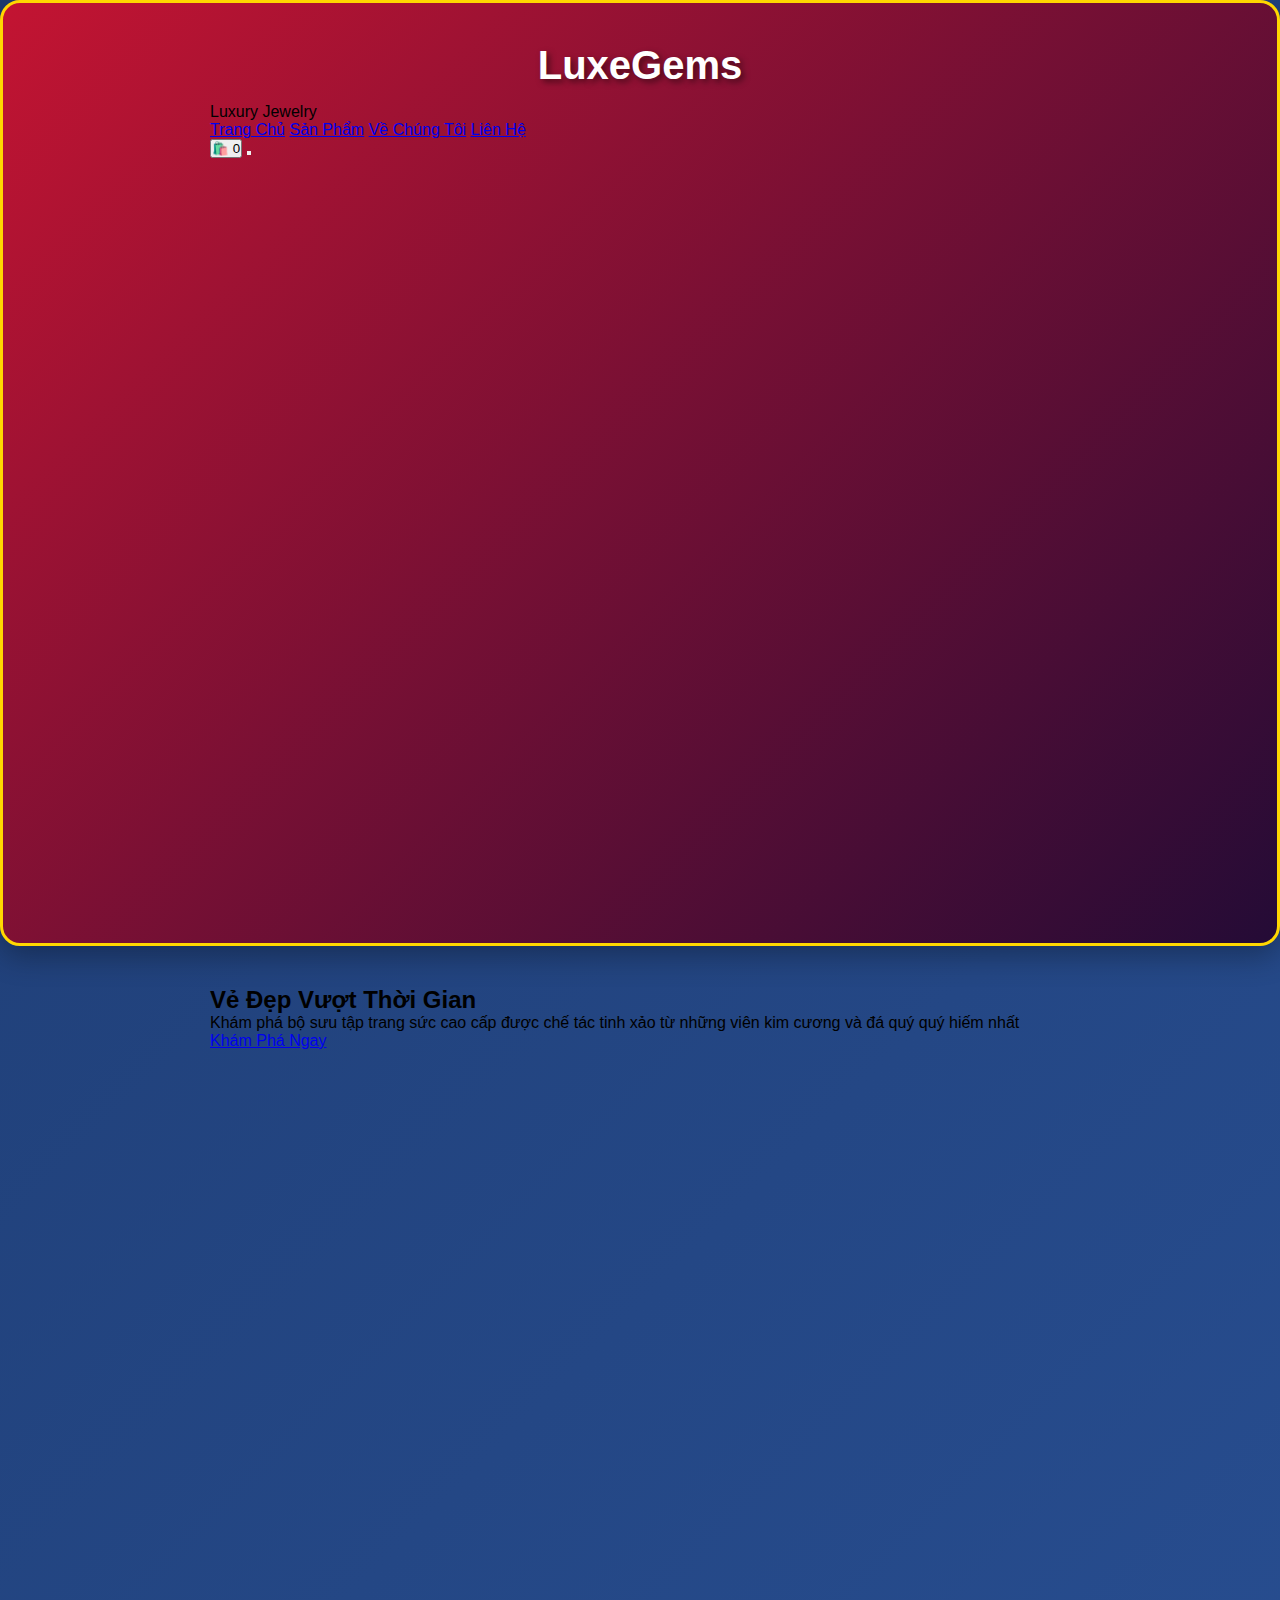
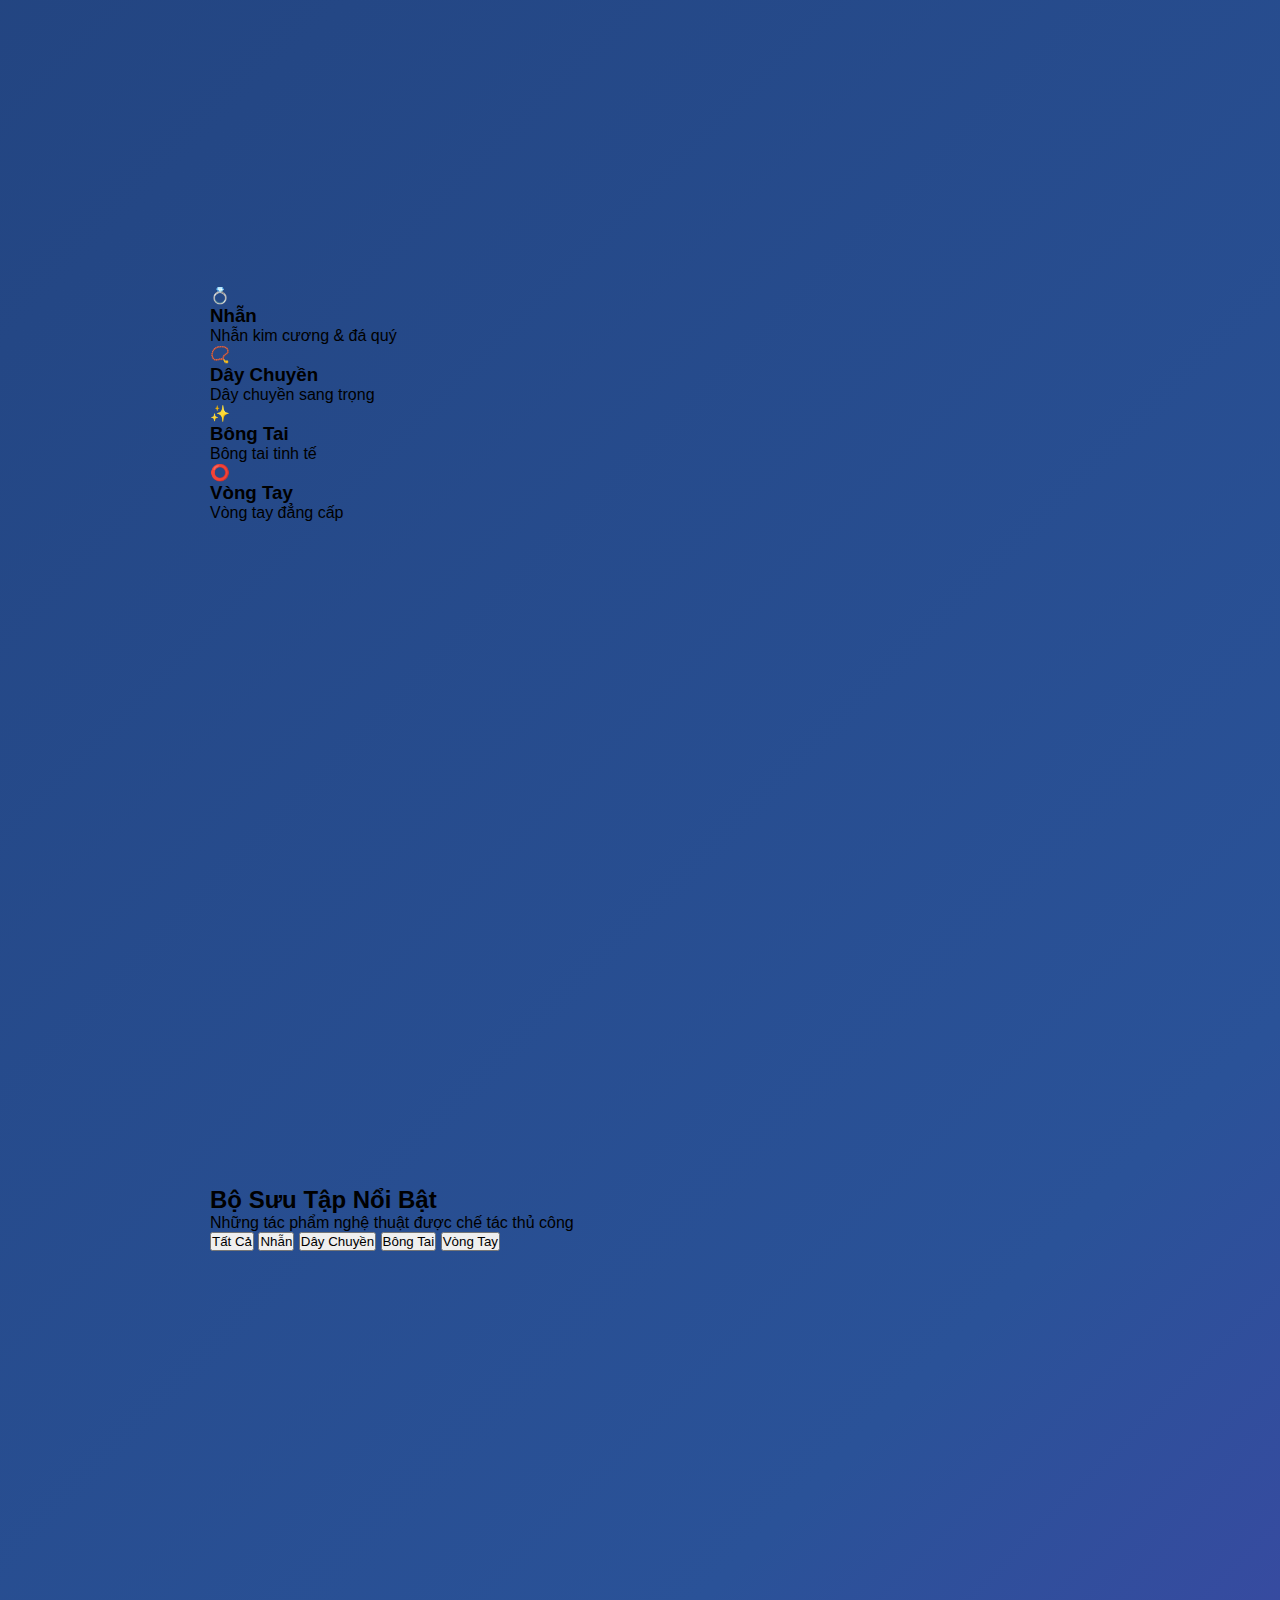
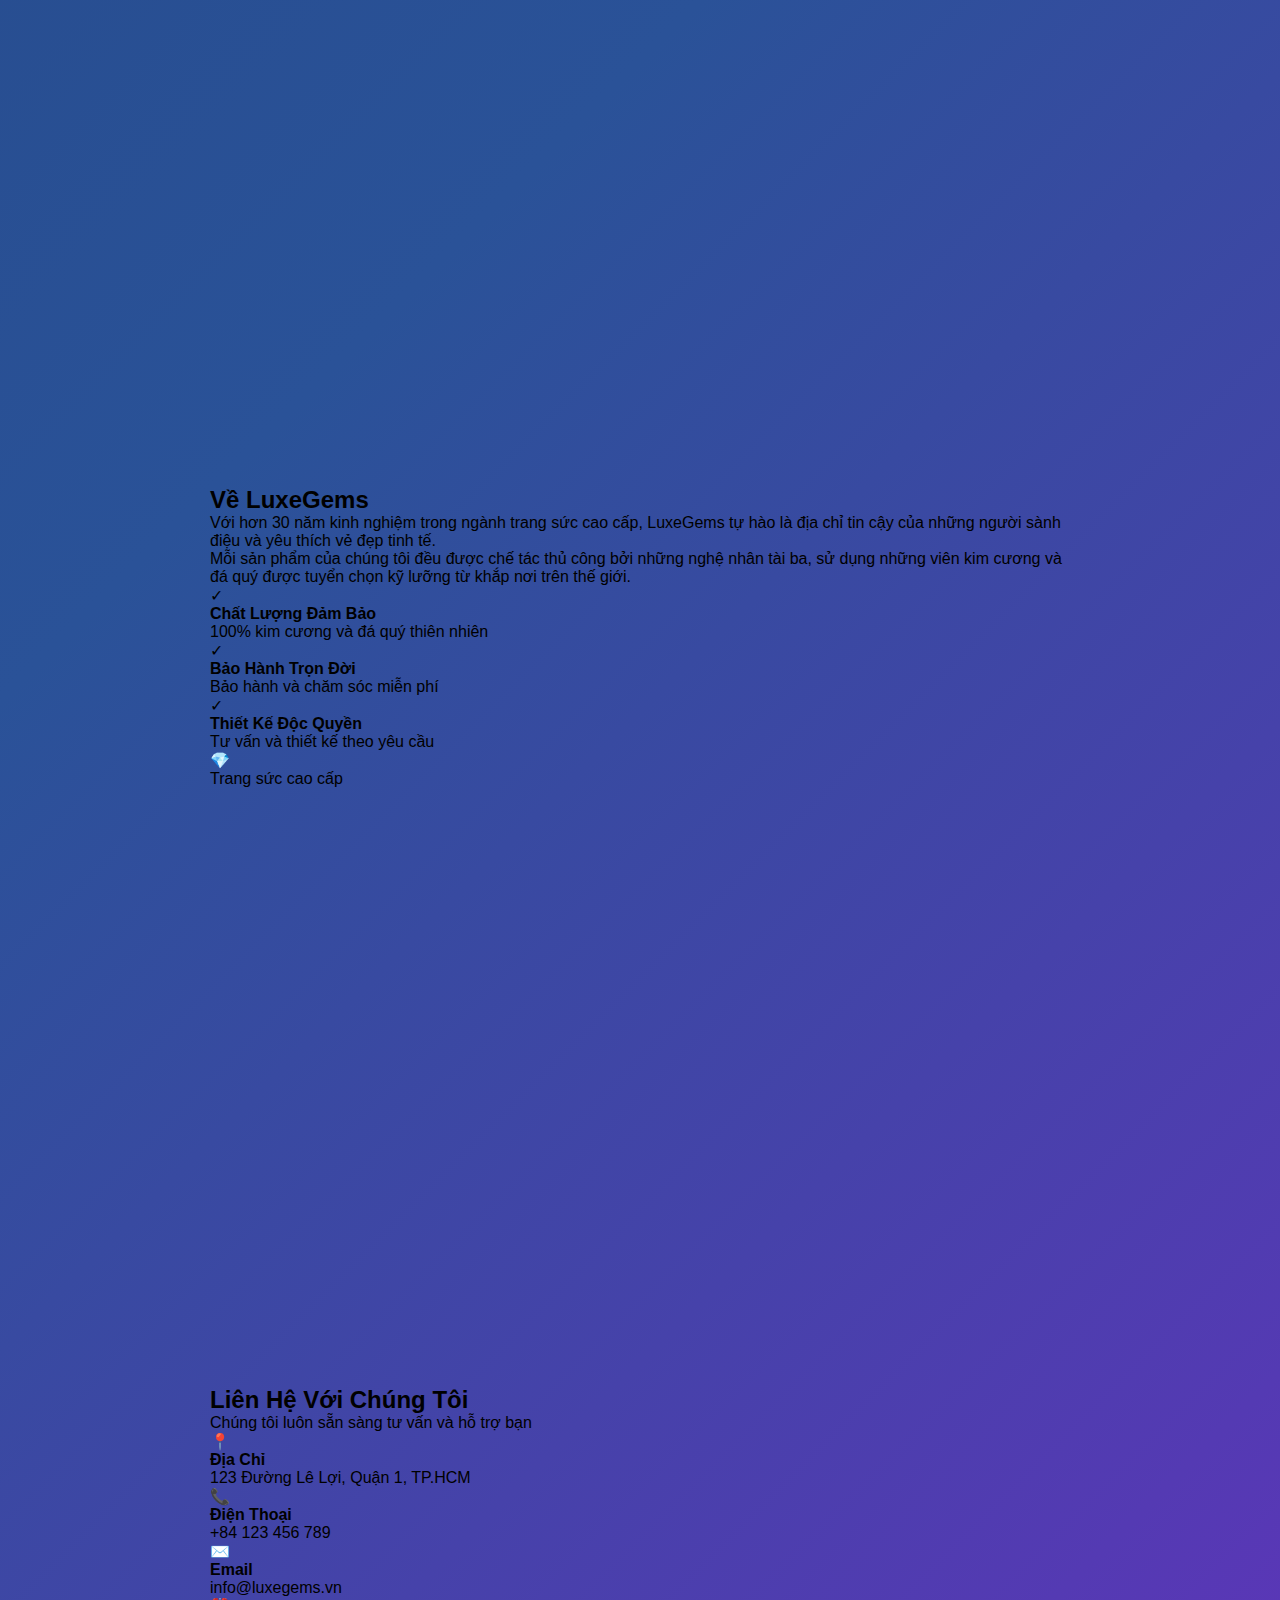
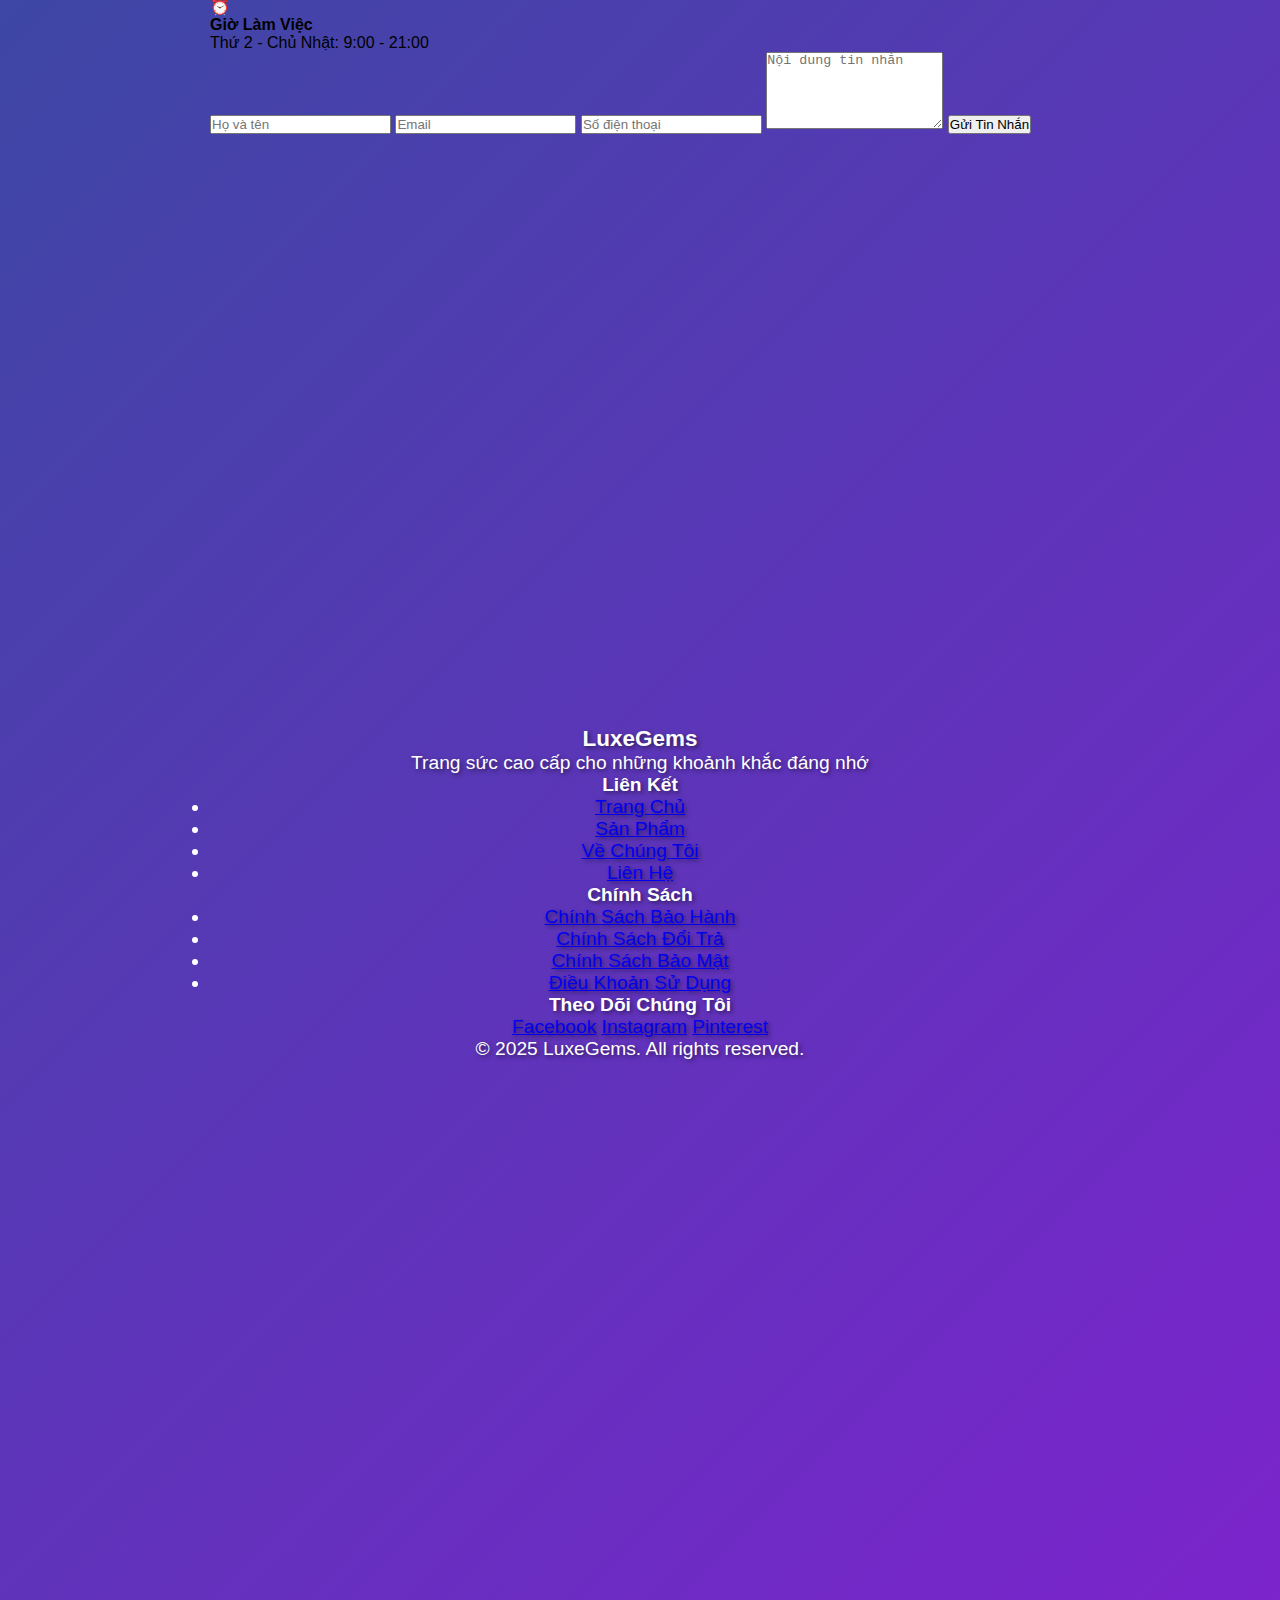
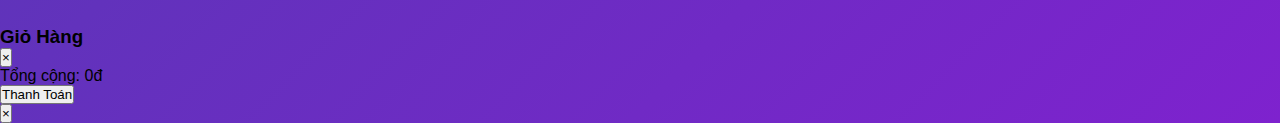
<file: index.html>
<!DOCTYPE html>
<html lang="vi">
<head>
    <meta charset="UTF-8">
    <meta name="viewport" content="width=device-width, initial-scale=1.0">
    <title>LuxeGems - Trang Sức Cao Cấp</title>
    <link rel="preconnect" href="https://fonts.googleapis.com">
    <link rel="preconnect" href="https://fonts.gstatic.com" crossorigin>
    <link href="https://fonts.googleapis.com/css2?family=Playfair+Display:wght@400;500;600;700&family=Montserrat:wght@300;400;500;600;700&display=swap" rel="stylesheet">
    <link rel="stylesheet" href="style.css">
</head>
<body>
    <!-- Header -->
    <header class="header">
        <div class="container">
            <div class="header-content">
                <div class="logo">
                    <h1>LuxeGems</h1>
                    <p class="tagline">Luxury Jewelry</p>
                </div>
                
                <nav class="nav" id="nav">
                    <a href="#home" class="nav-link active">Trang Chủ</a>
                    <a href="#products" class="nav-link">Sản Phẩm</a>
                    <a href="#about" class="nav-link">Về Chúng Tôi</a>
                    <a href="#contact" class="nav-link">Liên Hệ</a>
                </nav>
                
                <div class="header-actions">
                    <button class="cart-btn" id="cartBtn">
                        <span class="cart-icon">🛍️</span>
                        <span class="cart-count" id="cartCount">0</span>
                    </button>
                    <button class="menu-toggle" id="menuToggle">
                        <span></span>
                        <span></span>
                        <span></span>
                    </button>
                </div>
            </div>
        </div>
    </header>

    <!-- Hero Section -->
    <section class="hero" id="home">
        <div class="hero-overlay"></div>
        <div class="container">
            <div class="hero-content">
                <h2 class="hero-title">Vẻ Đẹp Vượt Thời Gian</h2>
                <p class="hero-subtitle">Khám phá bộ sưu tập trang sức cao cấp được chế tác tinh xảo từ những viên kim cương và đá quý quý hiếm nhất</p>
                <a href="#products" class="btn btn-primary">Khám Phá Ngay</a>
            </div>
        </div>
    </section>

    <!-- Categories -->
    <section class="categories">
        <div class="container">
            <div class="category-grid">
                <div class="category-card" data-category="nhan">
                    <div class="category-icon">💍</div>
                    <h3>Nhẫn</h3>
                    <p>Nhẫn kim cương & đá quý</p>
                </div>
                <div class="category-card" data-category="day-chuyen">
                    <div class="category-icon">📿</div>
                    <h3>Dây Chuyền</h3>
                    <p>Dây chuyền sang trọng</p>
                </div>
                <div class="category-card" data-category="bong-tai">
                    <div class="category-icon">✨</div>
                    <h3>Bông Tai</h3>
                    <p>Bông tai tinh tế</p>
                </div>
                <div class="category-card" data-category="vong-tay">
                    <div class="category-icon">⭕</div>
                    <h3>Vòng Tay</h3>
                    <p>Vòng tay đẳng cấp</p>
                </div>
            </div>
        </div>
    </section>

    <!-- Products Section -->
    <section class="products" id="products">
        <div class="container">
            <div class="section-header">
                <h2 class="section-title">Bộ Sưu Tập Nổi Bật</h2>
                <p class="section-subtitle">Những tác phẩm nghệ thuật được chế tác thủ công</p>
            </div>

            <div class="filter-buttons">
                <button class="filter-btn active" data-filter="all">Tất Cả</button>
                <button class="filter-btn" data-filter="nhan">Nhẫn</button>
                <button class="filter-btn" data-filter="day-chuyen">Dây Chuyền</button>
                <button class="filter-btn" data-filter="bong-tai">Bông Tai</button>
                <button class="filter-btn" data-filter="vong-tay">Vòng Tay</button>
            </div>

            <div class="products-grid" id="productsGrid">
                <!-- Products will be dynamically inserted here -->
            </div>
        </div>
    </section>

    <!-- About Section -->
    <section class="about" id="about">
        <div class="container">
            <div class="about-content">
                <div class="about-text">
                    <h2 class="section-title">Về LuxeGems</h2>
                    <p>Với hơn 30 năm kinh nghiệm trong ngành trang sức cao cấp, LuxeGems tự hào là địa chỉ tin cậy của những người sành điệu và yêu thích vẻ đẹp tinh tế.</p>
                    <p>Mỗi sản phẩm của chúng tôi đều được chế tác thủ công bởi những nghệ nhân tài ba, sử dụng những viên kim cương và đá quý được tuyển chọn kỹ lưỡng từ khắp nơi trên thế giới.</p>
                    <div class="about-features">
                        <div class="feature">
                            <div class="feature-icon">✓</div>
                            <div class="feature-text">
                                <h4>Chất Lượng Đảm Bảo</h4>
                                <p>100% kim cương và đá quý thiên nhiên</p>
                            </div>
                        </div>
                        <div class="feature">
                            <div class="feature-icon">✓</div>
                            <div class="feature-text">
                                <h4>Bảo Hành Trọn Đời</h4>
                                <p>Bảo hành và chăm sóc miễn phí</p>
                            </div>
                        </div>
                        <div class="feature">
                            <div class="feature-icon">✓</div>
                            <div class="feature-text">
                                <h4>Thiết Kế Độc Quyền</h4>
                                <p>Tư vấn và thiết kế theo yêu cầu</p>
                            </div>
                        </div>
                    </div>
                </div>
                <div class="about-image">
                    <div class="image-placeholder">
                        <div class="placeholder-icon">💎</div>
                        <p>Trang sức cao cấp</p>
                    </div>
                </div>
            </div>
        </div>
    </section>

    <!-- Contact Section -->
    <section class="contact" id="contact">
        <div class="container">
            <div class="section-header">
                <h2 class="section-title">Liên Hệ Với Chúng Tôi</h2>
                <p class="section-subtitle">Chúng tôi luôn sẵn sàng tư vấn và hỗ trợ bạn</p>
            </div>
            <div class="contact-grid">
                <div class="contact-info">
                    <div class="contact-item">
                        <div class="contact-icon">📍</div>
                        <div>
                            <h4>Địa Chỉ</h4>
                            <p>123 Đường Lê Lợi, Quận 1, TP.HCM</p>
                        </div>
                    </div>
                    <div class="contact-item">
                        <div class="contact-icon">📞</div>
                        <div>
                            <h4>Điện Thoại</h4>
                            <p>+84 123 456 789</p>
                        </div>
                    </div>
                    <div class="contact-item">
                        <div class="contact-icon">✉️</div>
                        <div>
                            <h4>Email</h4>
                            <p>info@luxegems.vn</p>
                        </div>
                    </div>
                    <div class="contact-item">
                        <div class="contact-icon">⏰</div>
                        <div>
                            <h4>Giờ Làm Việc</h4>
                            <p>Thứ 2 - Chủ Nhật: 9:00 - 21:00</p>
                        </div>
                    </div>
                </div>
                <div class="contact-form">
                    <form id="contactForm">
                        <input type="text" placeholder="Họ và tên" required>
                        <input type="email" placeholder="Email" required>
                        <input type="tel" placeholder="Số điện thoại" required>
                        <textarea placeholder="Nội dung tin nhắn" rows="5" required></textarea>
                        <button type="submit" class="btn btn-primary">Gửi Tin Nhắn</button>
                    </form>
                </div>
            </div>
        </div>
    </section>

    <!-- Footer -->
    <footer class="footer">
        <div class="container">
            <div class="footer-content">
                <div class="footer-section">
                    <h3>LuxeGems</h3>
                    <p>Trang sức cao cấp cho những khoảnh khắc đáng nhớ</p>
                </div>
                <div class="footer-section">
                    <h4>Liên Kết</h4>
                    <ul>
                        <li><a href="#home">Trang Chủ</a></li>
                        <li><a href="#products">Sản Phẩm</a></li>
                        <li><a href="#about">Về Chúng Tôi</a></li>
                        <li><a href="#contact">Liên Hệ</a></li>
                    </ul>
                </div>
                <div class="footer-section">
                    <h4>Chính Sách</h4>
                    <ul>
                        <li><a href="#">Chính Sách Bảo Hành</a></li>
                        <li><a href="#">Chính Sách Đổi Trả</a></li>
                        <li><a href="#">Chính Sách Bảo Mật</a></li>
                        <li><a href="#">Điều Khoản Sử Dụng</a></li>
                    </ul>
                </div>
                <div class="footer-section">
                    <h4>Theo Dõi Chúng Tôi</h4>
                    <div class="social-links">
                        <a href="#" class="social-link">Facebook</a>
                        <a href="#" class="social-link">Instagram</a>
                        <a href="#" class="social-link">Pinterest</a>
                    </div>
                </div>
            </div>
            <div class="footer-bottom">
                <p>&copy; 2025 LuxeGems. All rights reserved.</p>
            </div>
        </div>
    </footer>

    <!-- Cart Modal -->
    <div class="modal" id="cartModal">
        <div class="modal-content">
            <div class="modal-header">
                <h3>Giỏ Hàng</h3>
                <button class="close-btn" id="closeCart">&times;</button>
            </div>
            <div class="modal-body" id="cartItems">
                <!-- Cart items will be inserted here -->
            </div>
            <div class="modal-footer">
                <div class="cart-total">
                    <span>Tổng cộng:</span>
                    <span class="total-price" id="totalPrice">0đ</span>
                </div>
                <button class="btn btn-primary btn-block">Thanh Toán</button>
            </div>
        </div>
    </div>

    <!-- Product Detail Modal -->
    <div class="modal" id="productModal">
        <div class="modal-content modal-large">
            <button class="close-btn" id="closeProduct">&times;</button>
            <div class="product-detail" id="productDetail">
                <!-- Product details will be inserted here -->
            </div>
        </div>
    </div>

    <script src="script.js"></script>
</body>
</html>
</file>
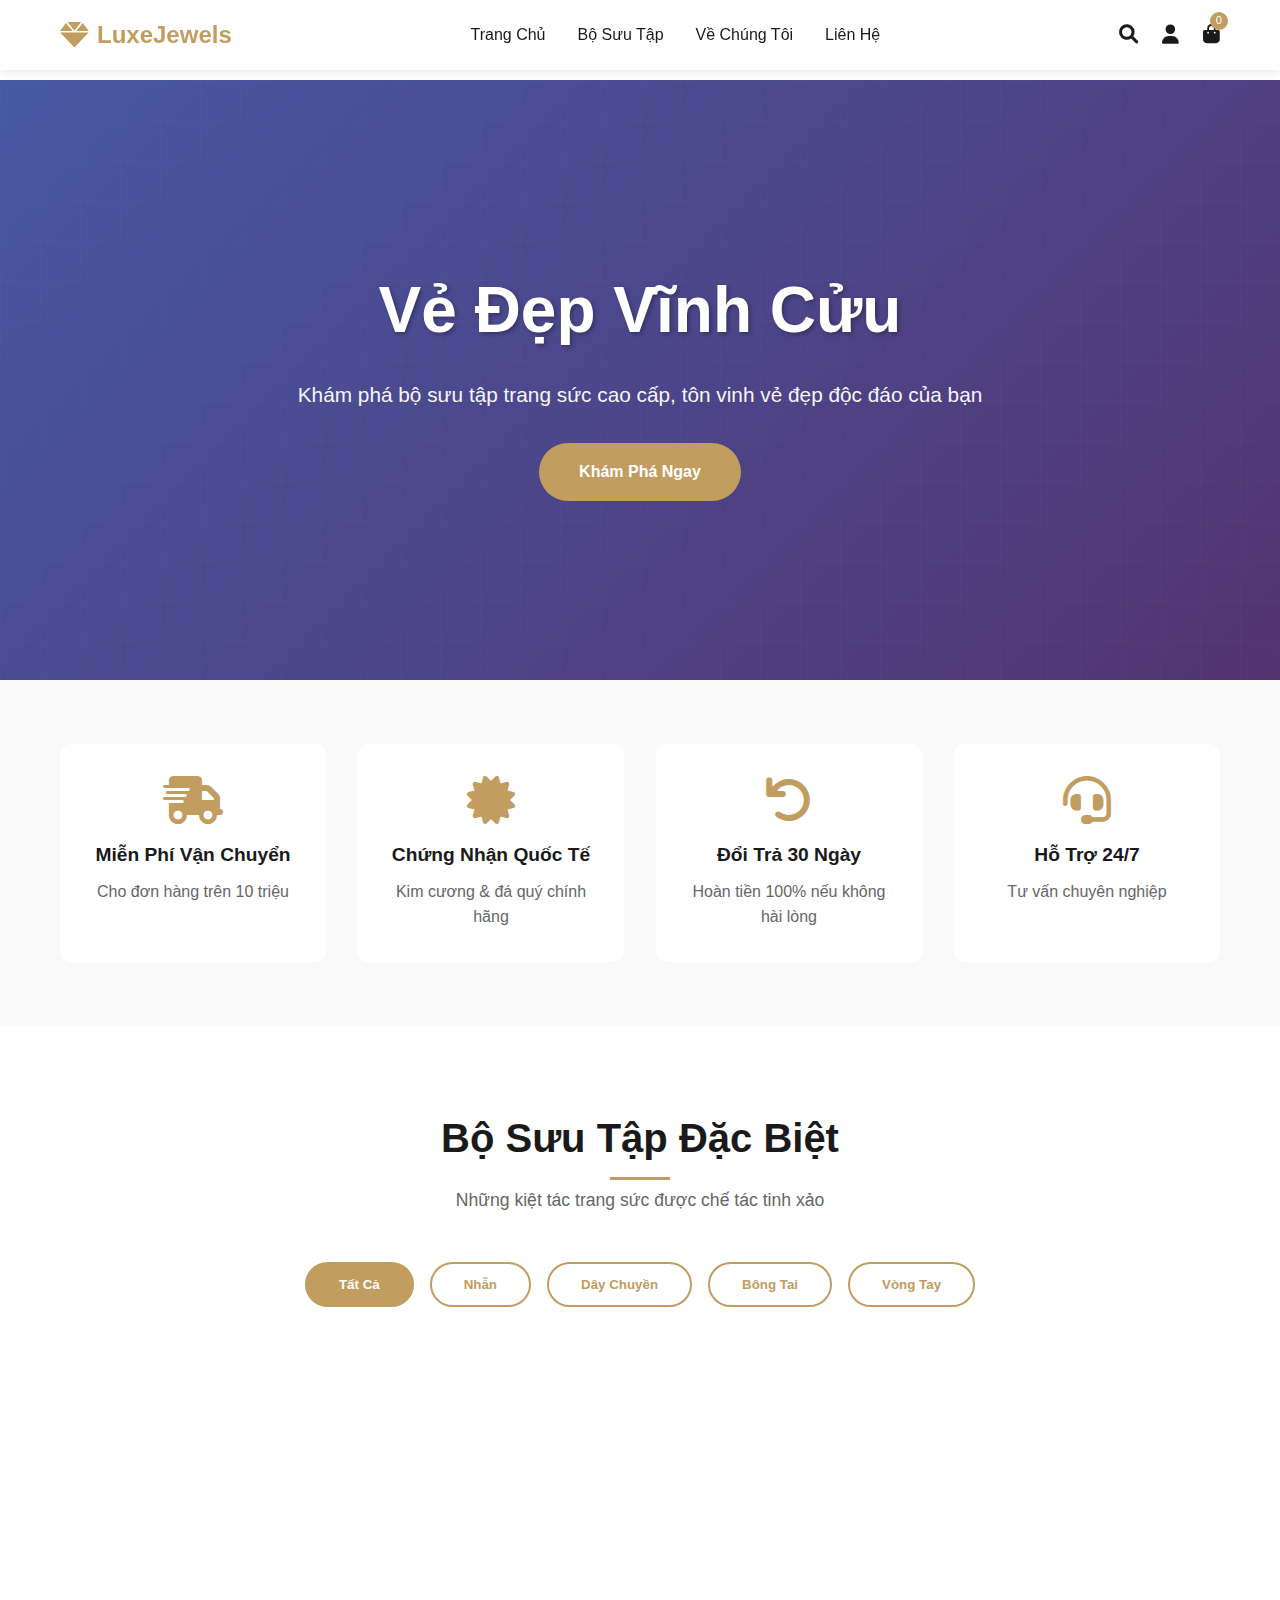
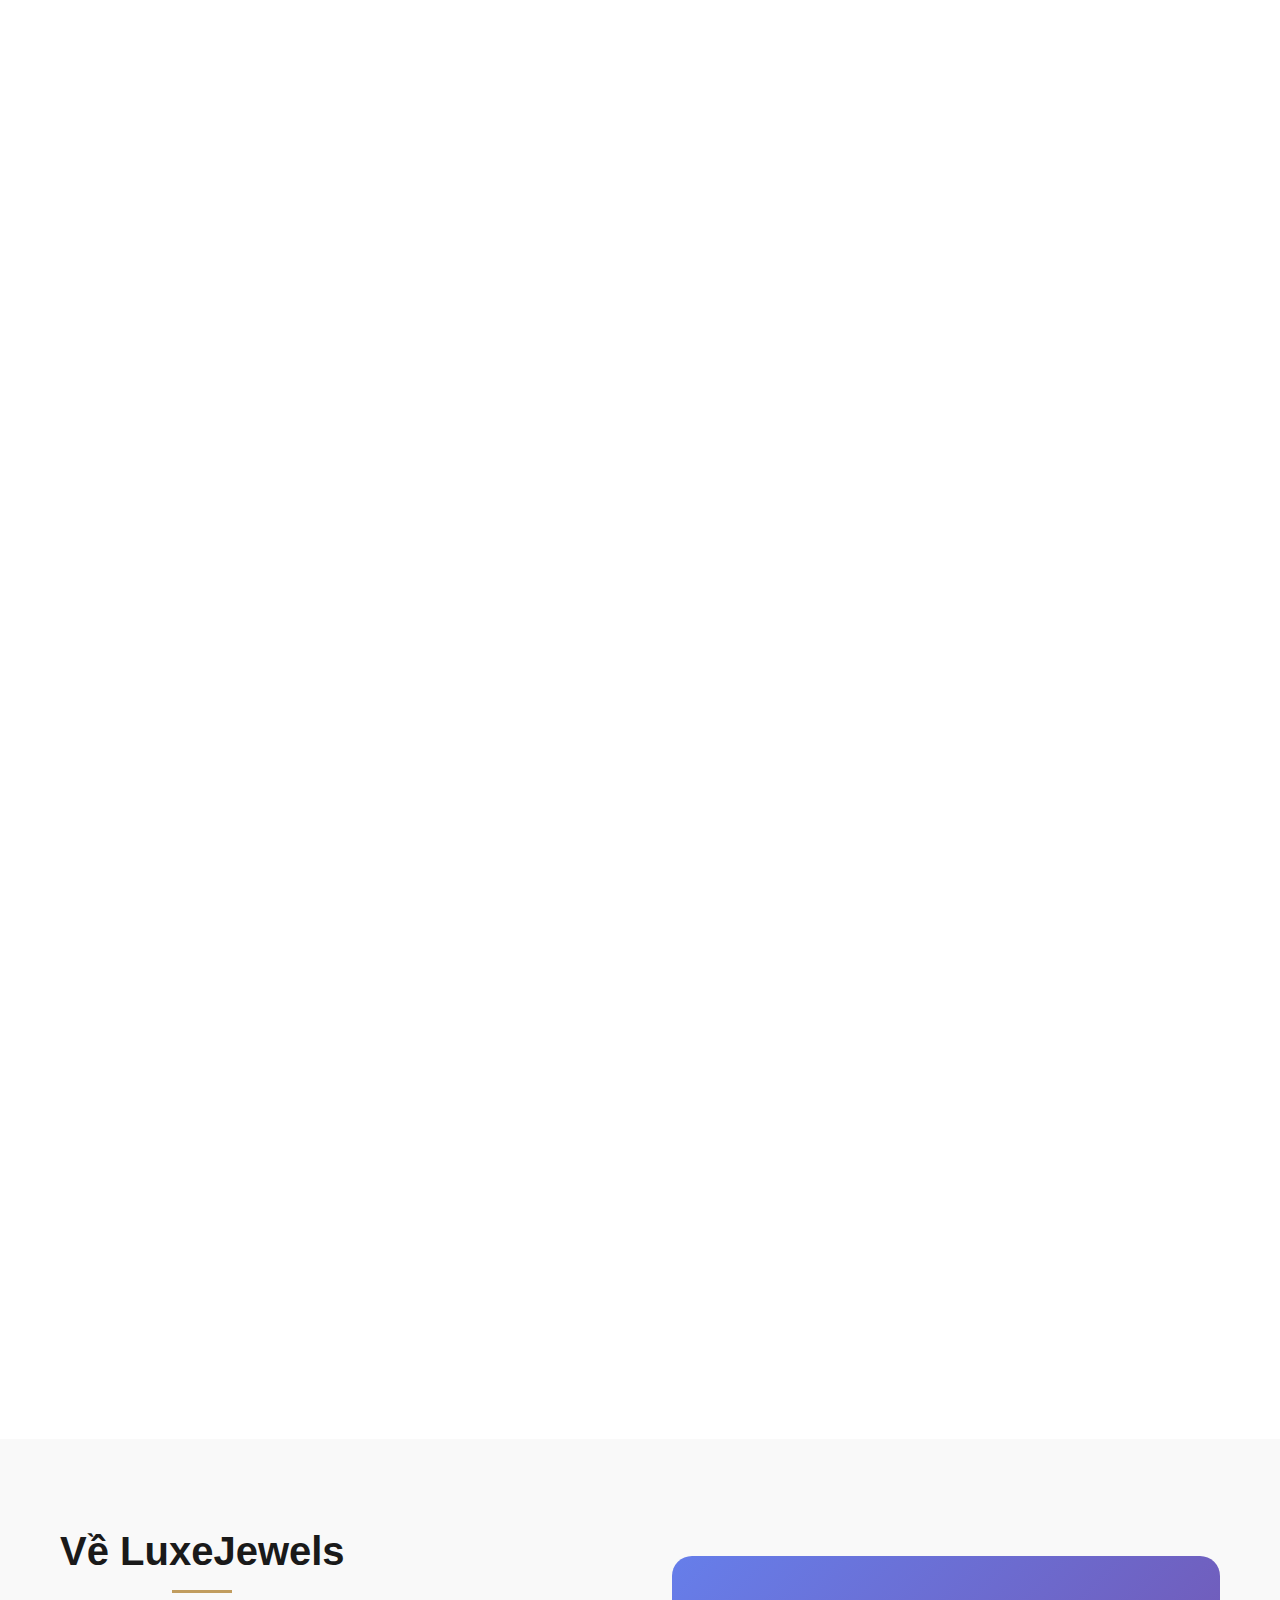
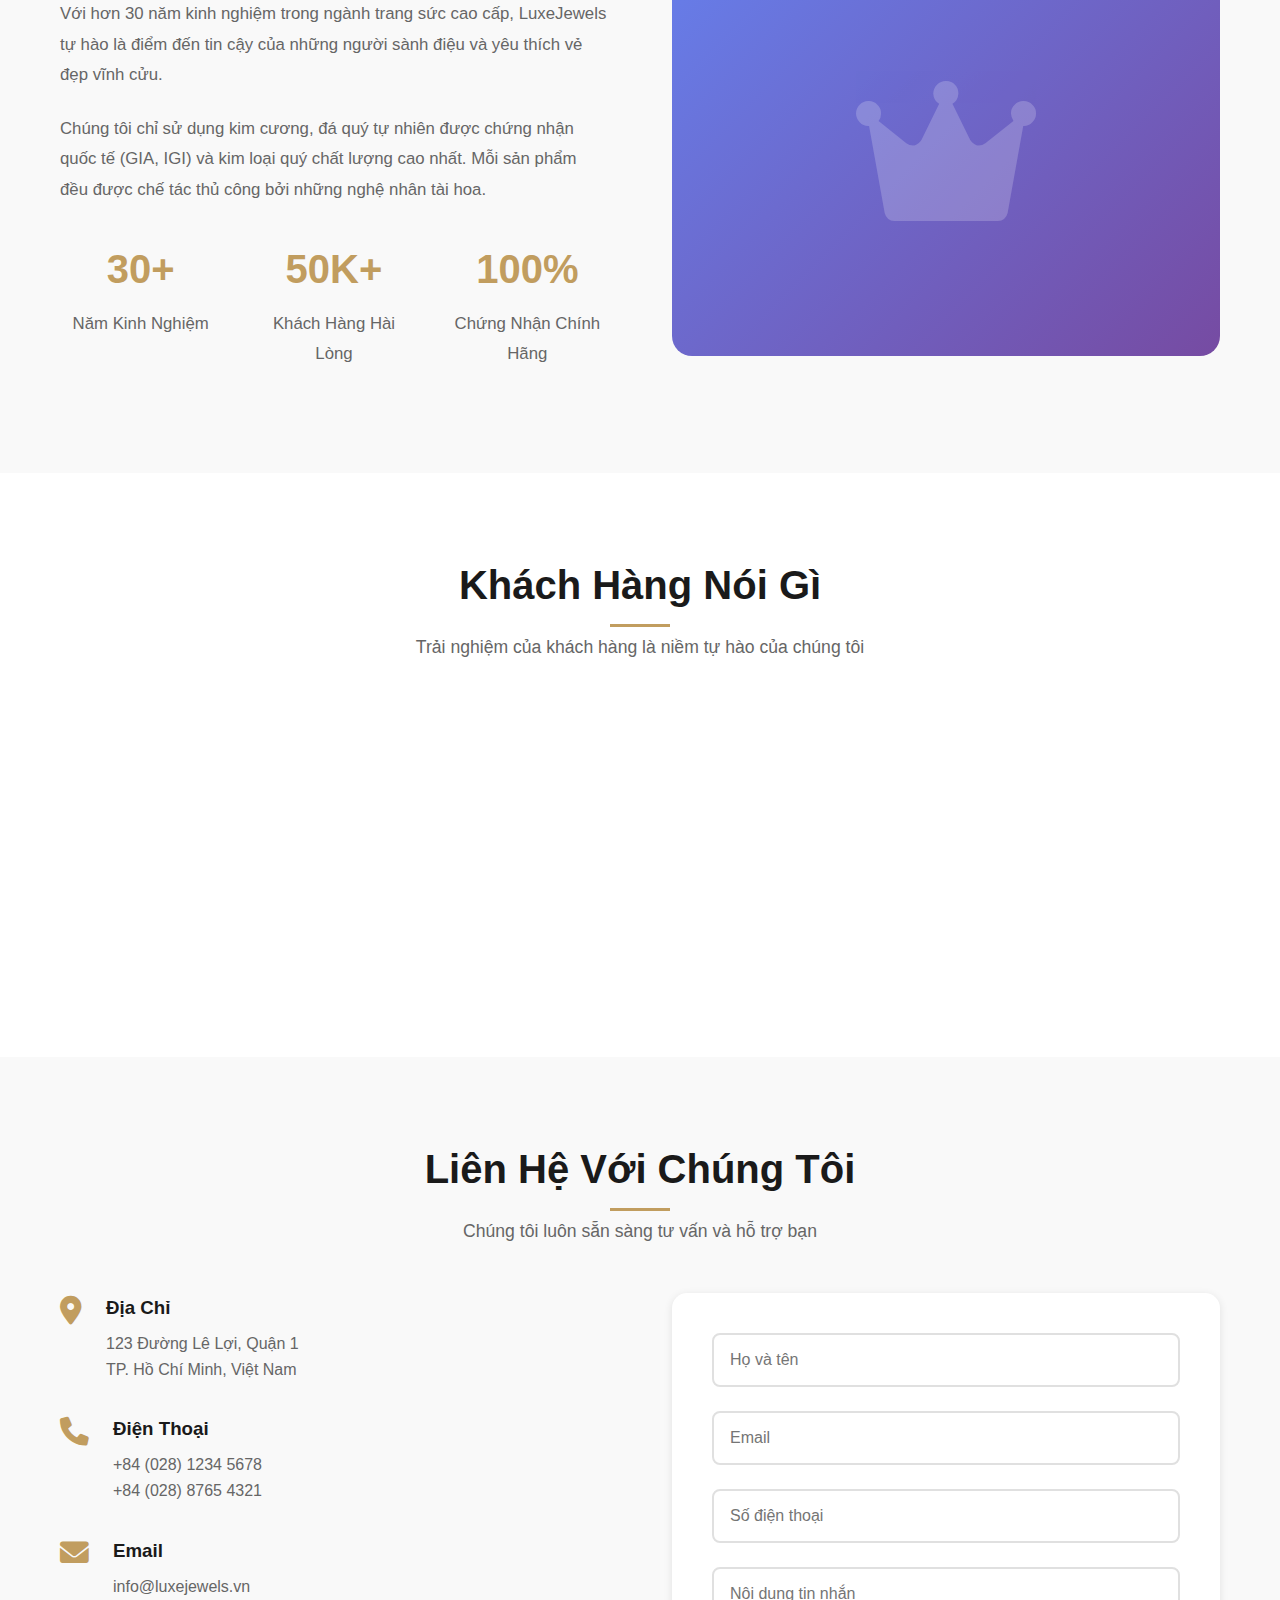
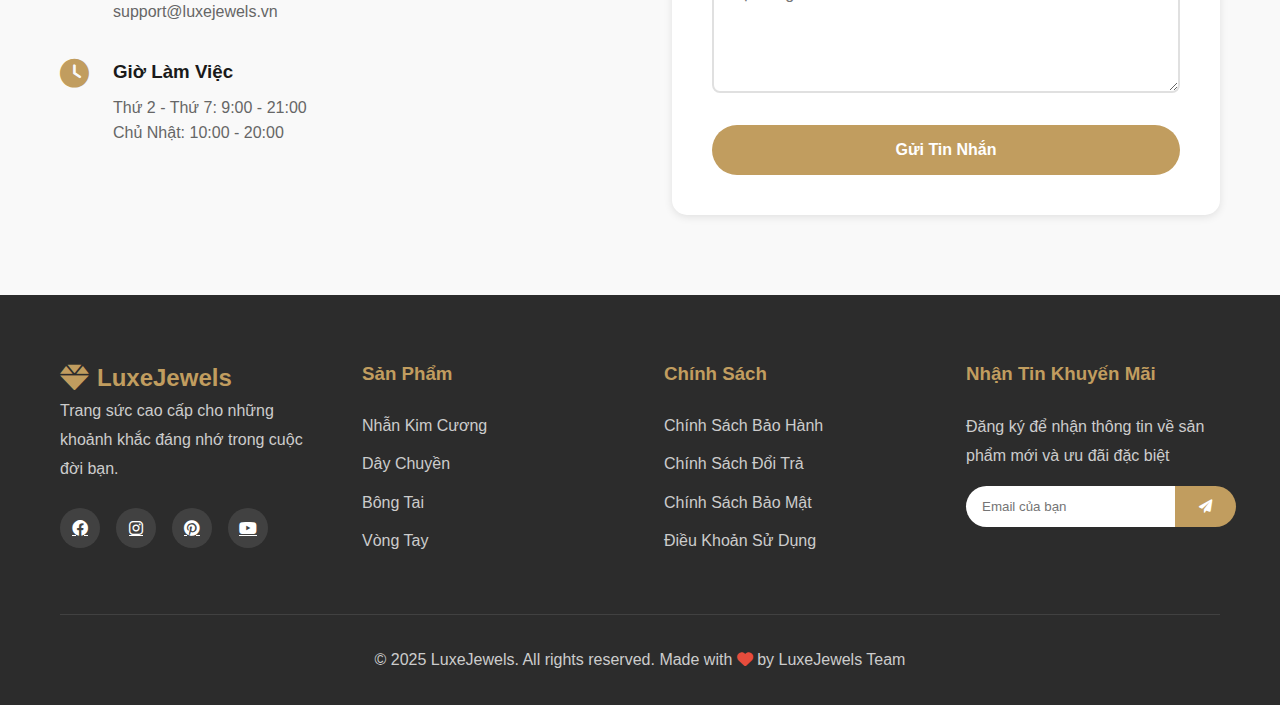
<file: luxury-jewelry/index.html>
<!DOCTYPE html>
<html lang="vi">
<head>
    <meta charset="UTF-8">
    <meta name="viewport" content="width=device-width, initial-scale=1.0">
    <title>LuxeJewels - Trang Sức Cao Cấp</title>
    <link rel="stylesheet" href="styles.css">
    <link rel="stylesheet" href="https://cdnjs.cloudflare.com/ajax/libs/font-awesome/6.0.0/css/all.min.css">
</head>
<body>
    <!-- Header & Navigation -->
    <header class="header">
        <nav class="navbar">
            <div class="container">
                <div class="nav-wrapper">
                    <div class="logo">
                        <i class="fas fa-gem"></i>
                        <span>LuxeJewels</span>
                    </div>
                    <ul class="nav-menu">
                        <li><a href="#home">Trang Chủ</a></li>
                        <li><a href="#collections">Bộ Sưu Tập</a></li>
                        <li><a href="#about">Về Chúng Tôi</a></li>
                        <li><a href="#contact">Liên Hệ</a></li>
                    </ul>
                    <div class="nav-icons">
                        <a href="#"><i class="fas fa-search"></i></a>
                        <a href="#"><i class="fas fa-user"></i></a>
                        <a href="#"><i class="fas fa-shopping-bag"></i><span class="cart-count">0</span></a>
                    </div>
                    <div class="hamburger">
                        <span></span>
                        <span></span>
                        <span></span>
                    </div>
                </div>
            </div>
        </nav>
    </header>

    <!-- Hero Section -->
    <section id="home" class="hero">
        <div class="hero-content">
            <h1 class="hero-title">Vẻ Đẹp Vĩnh Cửu</h1>
            <p class="hero-subtitle">Khám phá bộ sưu tập trang sức cao cấp, tôn vinh vẻ đẹp độc đáo của bạn</p>
            <a href="#collections" class="btn btn-primary">Khám Phá Ngay</a>
        </div>
        <div class="hero-overlay"></div>
    </section>

    <!-- Features Section -->
    <section class="features">
        <div class="container">
            <div class="features-grid">
                <div class="feature-item">
                    <i class="fas fa-shipping-fast"></i>
                    <h3>Miễn Phí Vận Chuyển</h3>
                    <p>Cho đơn hàng trên 10 triệu</p>
                </div>
                <div class="feature-item">
                    <i class="fas fa-certificate"></i>
                    <h3>Chứng Nhận Quốc Tế</h3>
                    <p>Kim cương & đá quý chính hãng</p>
                </div>
                <div class="feature-item">
                    <i class="fas fa-undo"></i>
                    <h3>Đổi Trả 30 Ngày</h3>
                    <p>Hoàn tiền 100% nếu không hài lòng</p>
                </div>
                <div class="feature-item">
                    <i class="fas fa-headset"></i>
                    <h3>Hỗ Trợ 24/7</h3>
                    <p>Tư vấn chuyên nghiệp</p>
                </div>
            </div>
        </div>
    </section>

    <!-- Collections Section -->
    <section id="collections" class="collections">
        <div class="container">
            <div class="section-header">
                <h2 class="section-title">Bộ Sưu Tập Đặc Biệt</h2>
                <p class="section-subtitle">Những kiệt tác trang sức được chế tác tinh xảo</p>
            </div>

            <div class="collection-categories">
                <button class="category-btn active" data-category="all">Tất Cả</button>
                <button class="category-btn" data-category="rings">Nhẫn</button>
                <button class="category-btn" data-category="necklaces">Dây Chuyền</button>
                <button class="category-btn" data-category="earrings">Bông Tai</button>
                <button class="category-btn" data-category="bracelets">Vòng Tay</button>
            </div>

            <div class="products-grid">
                <!-- Product 1 -->
                <div class="product-card" data-category="rings">
                    <div class="product-image">
                        <div class="product-badge">Mới</div>
                        <div class="product-placeholder">
                            <i class="fas fa-ring"></i>
                        </div>
                        <div class="product-overlay">
                            <button class="btn-icon"><i class="fas fa-heart"></i></button>
                            <button class="btn-icon"><i class="fas fa-eye"></i></button>
                            <button class="btn-icon"><i class="fas fa-shopping-cart"></i></button>
                        </div>
                    </div>
                    <div class="product-info">
                        <h3 class="product-name">Nhẫn Kim Cương Eternal</h3>
                        <p class="product-desc">Vàng trắng 18K, kim cương 1.5ct</p>
                        <div class="product-rating">
                            <i class="fas fa-star"></i>
                            <i class="fas fa-star"></i>
                            <i class="fas fa-star"></i>
                            <i class="fas fa-star"></i>
                            <i class="fas fa-star"></i>
                            <span>(127)</span>
                        </div>
                        <div class="product-price">
                            <span class="price">125.000.000₫</span>
                        </div>
                    </div>
                </div>

                <!-- Product 2 -->
                <div class="product-card" data-category="necklaces">
                    <div class="product-image">
                        <div class="product-badge sale">-20%</div>
                        <div class="product-placeholder">
                            <i class="fas fa-gem"></i>
                        </div>
                        <div class="product-overlay">
                            <button class="btn-icon"><i class="fas fa-heart"></i></button>
                            <button class="btn-icon"><i class="fas fa-eye"></i></button>
                            <button class="btn-icon"><i class="fas fa-shopping-cart"></i></button>
                        </div>
                    </div>
                    <div class="product-info">
                        <h3 class="product-name">Dây Chuyền Sapphire Hoàng Gia</h3>
                        <p class="product-desc">Vàng hồng 18K, sapphire xanh lam</p>
                        <div class="product-rating">
                            <i class="fas fa-star"></i>
                            <i class="fas fa-star"></i>
                            <i class="fas fa-star"></i>
                            <i class="fas fa-star"></i>
                            <i class="fas fa-star-half-alt"></i>
                            <span>(93)</span>
                        </div>
                        <div class="product-price">
                            <span class="price">95.000.000₫</span>
                            <span class="price-old">118.000.000₫</span>
                        </div>
                    </div>
                </div>

                <!-- Product 3 -->
                <div class="product-card" data-category="earrings">
                    <div class="product-image">
                        <div class="product-placeholder">
                            <i class="fas fa-circle"></i>
                        </div>
                        <div class="product-overlay">
                            <button class="btn-icon"><i class="fas fa-heart"></i></button>
                            <button class="btn-icon"><i class="fas fa-eye"></i></button>
                            <button class="btn-icon"><i class="fas fa-shopping-cart"></i></button>
                        </div>
                    </div>
                    <div class="product-info">
                        <h3 class="product-name">Bông Tai Ngọc Trai Akoya</h3>
                        <p class="product-desc">Vàng trắng 14K, ngọc trai Nhật</p>
                        <div class="product-rating">
                            <i class="fas fa-star"></i>
                            <i class="fas fa-star"></i>
                            <i class="fas fa-star"></i>
                            <i class="fas fa-star"></i>
                            <i class="fas fa-star"></i>
                            <span>(156)</span>
                        </div>
                        <div class="product-price">
                            <span class="price">42.000.000₫</span>
                        </div>
                    </div>
                </div>

                <!-- Product 4 -->
                <div class="product-card" data-category="bracelets">
                    <div class="product-image">
                        <div class="product-badge">Hot</div>
                        <div class="product-placeholder">
                            <i class="fas fa-square"></i>
                        </div>
                        <div class="product-overlay">
                            <button class="btn-icon"><i class="fas fa-heart"></i></button>
                            <button class="btn-icon"><i class="fas fa-eye"></i></button>
                            <button class="btn-icon"><i class="fas fa-shopping-cart"></i></button>
                        </div>
                    </div>
                    <div class="product-info">
                        <h3 class="product-name">Vòng Tay Tennis Kim Cương</h3>
                        <p class="product-desc">Vàng trắng 18K, 45 viên kim cương</p>
                        <div class="product-rating">
                            <i class="fas fa-star"></i>
                            <i class="fas fa-star"></i>
                            <i class="fas fa-star"></i>
                            <i class="fas fa-star"></i>
                            <i class="fas fa-star"></i>
                            <span>(201)</span>
                        </div>
                        <div class="product-price">
                            <span class="price">178.000.000₫</span>
                        </div>
                    </div>
                </div>

                <!-- Product 5 -->
                <div class="product-card" data-category="rings">
                    <div class="product-image">
                        <div class="product-placeholder">
                            <i class="fas fa-ring"></i>
                        </div>
                        <div class="product-overlay">
                            <button class="btn-icon"><i class="fas fa-heart"></i></button>
                            <button class="btn-icon"><i class="fas fa-eye"></i></button>
                            <button class="btn-icon"><i class="fas fa-shopping-cart"></i></button>
                        </div>
                    </div>
                    <div class="product-info">
                        <h3 class="product-name">Nhẫn Ruby Đỏ Huyết</h3>
                        <p class="product-desc">Vàng vàng 18K, ruby Miến Điện</p>
                        <div class="product-rating">
                            <i class="fas fa-star"></i>
                            <i class="fas fa-star"></i>
                            <i class="fas fa-star"></i>
                            <i class="fas fa-star"></i>
                            <i class="fas fa-star-half-alt"></i>
                            <span>(78)</span>
                        </div>
                        <div class="product-price">
                            <span class="price">88.000.000₫</span>
                        </div>
                    </div>
                </div>

                <!-- Product 6 -->
                <div class="product-card" data-category="necklaces">
                    <div class="product-image">
                        <div class="product-placeholder">
                            <i class="fas fa-gem"></i>
                        </div>
                        <div class="product-overlay">
                            <button class="btn-icon"><i class="fas fa-heart"></i></button>
                            <button class="btn-icon"><i class="fas fa-eye"></i></button>
                            <button class="btn-icon"><i class="fas fa-shopping-cart"></i></button>
                        </div>
                    </div>
                    <div class="product-info">
                        <h3 class="product-name">Dây Chuyền Emerald</h3>
                        <p class="product-desc">Bạch kim 950, ngọc lục bảo Colombia</p>
                        <div class="product-rating">
                            <i class="fas fa-star"></i>
                            <i class="fas fa-star"></i>
                            <i class="fas fa-star"></i>
                            <i class="fas fa-star"></i>
                            <i class="fas fa-star"></i>
                            <span>(145)</span>
                        </div>
                        <div class="product-price">
                            <span class="price">215.000.000₫</span>
                        </div>
                    </div>
                </div>

                <!-- Product 7 -->
                <div class="product-card" data-category="earrings">
                    <div class="product-image">
                        <div class="product-badge">Mới</div>
                        <div class="product-placeholder">
                            <i class="fas fa-circle"></i>
                        </div>
                        <div class="product-overlay">
                            <button class="btn-icon"><i class="fas fa-heart"></i></button>
                            <button class="btn-icon"><i class="fas fa-eye"></i></button>
                            <button class="btn-icon"><i class="fas fa-shopping-cart"></i></button>
                        </div>
                    </div>
                    <div class="product-info">
                        <h3 class="product-name">Bông Tai Kim Cương Giọt Lệ</h3>
                        <p class="product-desc">Bạch kim 950, kim cương 2.8ct</p>
                        <div class="product-rating">
                            <i class="fas fa-star"></i>
                            <i class="fas fa-star"></i>
                            <i class="fas fa-star"></i>
                            <i class="fas fa-star"></i>
                            <i class="fas fa-star"></i>
                            <span>(89)</span>
                        </div>
                        <div class="product-price">
                            <span class="price">165.000.000₫</span>
                        </div>
                    </div>
                </div>

                <!-- Product 8 -->
                <div class="product-card" data-category="bracelets">
                    <div class="product-image">
                        <div class="product-badge sale">-15%</div>
                        <div class="product-placeholder">
                            <i class="fas fa-square"></i>
                        </div>
                        <div class="product-overlay">
                            <button class="btn-icon"><i class="fas fa-heart"></i></button>
                            <button class="btn-icon"><i class="fas fa-eye"></i></button>
                            <button class="btn-icon"><i class="fas fa-shopping-cart"></i></button>
                        </div>
                    </div>
                    <div class="product-info">
                        <h3 class="product-name">Vòng Tay Charm Vàng</h3>
                        <p class="product-desc">Vàng vàng 18K, đính đá quý</p>
                        <div class="product-rating">
                            <i class="fas fa-star"></i>
                            <i class="fas fa-star"></i>
                            <i class="fas fa-star"></i>
                            <i class="fas fa-star"></i>
                            <i class="far fa-star"></i>
                            <span>(62)</span>
                        </div>
                        <div class="product-price">
                            <span class="price">52.000.000₫</span>
                            <span class="price-old">61.000.000₫</span>
                        </div>
                    </div>
                </div>
            </div>
        </div>
    </section>

    <!-- About Section -->
    <section id="about" class="about">
        <div class="container">
            <div class="about-content">
                <div class="about-text">
                    <h2 class="section-title">Về LuxeJewels</h2>
                    <p>Với hơn 30 năm kinh nghiệm trong ngành trang sức cao cấp, LuxeJewels tự hào là điểm đến tin cậy của những người sành điệu và yêu thích vẻ đẹp vĩnh cửu.</p>
                    <p>Chúng tôi chỉ sử dụng kim cương, đá quý tự nhiên được chứng nhận quốc tế (GIA, IGI) và kim loại quý chất lượng cao nhất. Mỗi sản phẩm đều được chế tác thủ công bởi những nghệ nhân tài hoa.</p>
                    <div class="about-stats">
                        <div class="stat-item">
                            <h3>30+</h3>
                            <p>Năm Kinh Nghiệm</p>
                        </div>
                        <div class="stat-item">
                            <h3>50K+</h3>
                            <p>Khách Hàng Hài Lòng</p>
                        </div>
                        <div class="stat-item">
                            <h3>100%</h3>
                            <p>Chứng Nhận Chính Hãng</p>
                        </div>
                    </div>
                </div>
                <div class="about-image">
                    <div class="about-placeholder">
                        <i class="fas fa-crown"></i>
                    </div>
                </div>
            </div>
        </div>
    </section>

    <!-- Testimonials Section -->
    <section class="testimonials">
        <div class="container">
            <div class="section-header">
                <h2 class="section-title">Khách Hàng Nói Gì</h2>
                <p class="section-subtitle">Trải nghiệm của khách hàng là niềm tự hào của chúng tôi</p>
            </div>
            <div class="testimonials-grid">
                <div class="testimonial-card">
                    <div class="testimonial-rating">
                        <i class="fas fa-star"></i>
                        <i class="fas fa-star"></i>
                        <i class="fas fa-star"></i>
                        <i class="fas fa-star"></i>
                        <i class="fas fa-star"></i>
                    </div>
                    <p class="testimonial-text">"Chiếc nhẫn kim cương tôi mua tại đây thật tuyệt vời! Chất lượng hoàn hảo và dịch vụ tư vấn rất chuyên nghiệp."</p>
                    <div class="testimonial-author">
                        <h4>Nguyễn Thu Hà</h4>
                        <p>Hà Nội</p>
                    </div>
                </div>
                <div class="testimonial-card">
                    <div class="testimonial-rating">
                        <i class="fas fa-star"></i>
                        <i class="fas fa-star"></i>
                        <i class="fas fa-star"></i>
                        <i class="fas fa-star"></i>
                        <i class="fas fa-star"></i>
                    </div>
                    <p class="testimonial-text">"Tôi đã tìm thấy món quà cưới hoàn hảo cho vợ tôi. Thiết kế sang trọng và độc đáo."</p>
                    <div class="testimonial-author">
                        <h4>Trần Minh Tuấn</h4>
                        <p>TP. Hồ Chí Minh</p>
                    </div>
                </div>
                <div class="testimonial-card">
                    <div class="testimonial-rating">
                        <i class="fas fa-star"></i>
                        <i class="fas fa-star"></i>
                        <i class="fas fa-star"></i>
                        <i class="fas fa-star"></i>
                        <i class="fas fa-star"></i>
                    </div>
                    <p class="testimonial-text">"Sản phẩm chất lượng, đóng gói sang trọng. Tôi rất hài lòng và sẽ quay lại mua thêm."</p>
                    <div class="testimonial-author">
                        <h4>Lê Phương Anh</h4>
                        <p>Đà Nẵng</p>
                    </div>
                </div>
            </div>
        </div>
    </section>

    <!-- Contact Section -->
    <section id="contact" class="contact">
        <div class="container">
            <div class="section-header">
                <h2 class="section-title">Liên Hệ Với Chúng Tôi</h2>
                <p class="section-subtitle">Chúng tôi luôn sẵn sàng tư vấn và hỗ trợ bạn</p>
            </div>
            <div class="contact-content">
                <div class="contact-info">
                    <div class="contact-item">
                        <i class="fas fa-map-marker-alt"></i>
                        <div>
                            <h3>Địa Chỉ</h3>
                            <p>123 Đường Lê Lợi, Quận 1<br>TP. Hồ Chí Minh, Việt Nam</p>
                        </div>
                    </div>
                    <div class="contact-item">
                        <i class="fas fa-phone"></i>
                        <div>
                            <h3>Điện Thoại</h3>
                            <p>+84 (028) 1234 5678<br>+84 (028) 8765 4321</p>
                        </div>
                    </div>
                    <div class="contact-item">
                        <i class="fas fa-envelope"></i>
                        <div>
                            <h3>Email</h3>
                            <p>info@luxejewels.vn<br>support@luxejewels.vn</p>
                        </div>
                    </div>
                    <div class="contact-item">
                        <i class="fas fa-clock"></i>
                        <div>
                            <h3>Giờ Làm Việc</h3>
                            <p>Thứ 2 - Thứ 7: 9:00 - 21:00<br>Chủ Nhật: 10:00 - 20:00</p>
                        </div>
                    </div>
                </div>
                <div class="contact-form">
                    <form>
                        <div class="form-group">
                            <input type="text" placeholder="Họ và tên" required>
                        </div>
                        <div class="form-group">
                            <input type="email" placeholder="Email" required>
                        </div>
                        <div class="form-group">
                            <input type="tel" placeholder="Số điện thoại" required>
                        </div>
                        <div class="form-group">
                            <textarea placeholder="Nội dung tin nhắn" rows="5" required></textarea>
                        </div>
                        <button type="submit" class="btn btn-primary">Gửi Tin Nhắn</button>
                    </form>
                </div>
            </div>
        </div>
    </section>

    <!-- Footer -->
    <footer class="footer">
        <div class="container">
            <div class="footer-content">
                <div class="footer-col">
                    <div class="logo">
                        <i class="fas fa-gem"></i>
                        <span>LuxeJewels</span>
                    </div>
                    <p>Trang sức cao cấp cho những khoảnh khắc đáng nhớ trong cuộc đời bạn.</p>
                    <div class="social-links">
                        <a href="#"><i class="fab fa-facebook"></i></a>
                        <a href="#"><i class="fab fa-instagram"></i></a>
                        <a href="#"><i class="fab fa-pinterest"></i></a>
                        <a href="#"><i class="fab fa-youtube"></i></a>
                    </div>
                </div>
                <div class="footer-col">
                    <h3>Sản Phẩm</h3>
                    <ul>
                        <li><a href="#">Nhẫn Kim Cương</a></li>
                        <li><a href="#">Dây Chuyền</a></li>
                        <li><a href="#">Bông Tai</a></li>
                        <li><a href="#">Vòng Tay</a></li>
                    </ul>
                </div>
                <div class="footer-col">
                    <h3>Chính Sách</h3>
                    <ul>
                        <li><a href="#">Chính Sách Bảo Hành</a></li>
                        <li><a href="#">Chính Sách Đổi Trả</a></li>
                        <li><a href="#">Chính Sách Bảo Mật</a></li>
                        <li><a href="#">Điều Khoản Sử Dụng</a></li>
                    </ul>
                </div>
                <div class="footer-col">
                    <h3>Nhận Tin Khuyến Mãi</h3>
                    <p>Đăng ký để nhận thông tin về sản phẩm mới và ưu đãi đặc biệt</p>
                    <form class="newsletter-form">
                        <input type="email" placeholder="Email của bạn">
                        <button type="submit"><i class="fas fa-paper-plane"></i></button>
                    </form>
                </div>
            </div>
            <div class="footer-bottom">
                <p>&copy; 2025 LuxeJewels. All rights reserved. Made with <i class="fas fa-heart"></i> by LuxeJewels Team</p>
            </div>
        </div>
    </footer>

    <script src="script.js"></script>
</body>
</html>
</file>
<file: style.css>
* {
    margin: 0;
    padding: 0;
    box-sizing: border-box;
}

body {
    font-family: 'Arial', sans-serif;
    background: linear-gradient(135deg, #1e3c72 0%, #2a5298 50%, #7e22ce 100%);
    min-height: 100vh;
    overflow: hidden;
    position: relative;
}

/* Snow Animation */
.snow-container {
    position: fixed;
    top: 0;
    left: 0;
    width: 100%;
    height: 100%;
    pointer-events: none;
    z-index: 1;
}

.snowflake {
    position: absolute;
    top: -10px;
    color: white;
    font-size: 1.5em;
    opacity: 0.8;
    animation: fall linear infinite;
}

.snowflake:nth-child(1) { left: 10%; animation-duration: 8s; animation-delay: 0s; }
.snowflake:nth-child(2) { left: 20%; animation-duration: 10s; animation-delay: 1s; font-size: 2em; }
.snowflake:nth-child(3) { left: 30%; animation-duration: 7s; animation-delay: 2s; }
.snowflake:nth-child(4) { left: 40%; animation-duration: 9s; animation-delay: 0.5s; font-size: 1.8em; }
.snowflake:nth-child(5) { left: 50%; animation-duration: 11s; animation-delay: 1.5s; }
.snowflake:nth-child(6) { left: 60%; animation-duration: 8.5s; animation-delay: 2.5s; font-size: 2.2em; }
.snowflake:nth-child(7) { left: 70%; animation-duration: 9.5s; animation-delay: 0.8s; }
.snowflake:nth-child(8) { left: 80%; animation-duration: 10.5s; animation-delay: 1.8s; font-size: 1.6em; }
.snowflake:nth-child(9) { left: 90%; animation-duration: 7.5s; animation-delay: 2.2s; }
.snowflake:nth-child(10) { left: 15%; animation-duration: 9.8s; animation-delay: 3s; font-size: 2em; }

@keyframes fall {
    to {
        transform: translateY(100vh) rotate(360deg);
    }
}

/* Container */
.container {
    position: relative;
    z-index: 2;
    max-width: 900px;
    margin: 0 auto;
    padding: 20px;
    min-height: 100vh;
    display: flex;
    flex-direction: column;
}

/* Header */
.header {
    background: linear-gradient(135deg, #c31432 0%, #240b36 100%);
    border-radius: 20px;
    padding: 20px;
    box-shadow: 0 10px 30px rgba(0, 0, 0, 0.3);
    margin-bottom: 20px;
    border: 3px solid #ffd700;
}

.header h1 {
    color: #fff;
    text-align: center;
    font-size: 2.5em;
    text-shadow: 3px 3px 6px rgba(0, 0, 0, 0.5);
    margin-bottom: 15px;
    animation: glow 2s ease-in-out infinite;
}

@keyframes glow {
    0%, 100% { text-shadow: 3px 3px 6px rgba(0, 0, 0, 0.5), 0 0 20px #ffd700; }
    50% { text-shadow: 3px 3px 6px rgba(0, 0, 0, 0.5), 0 0 40px #ffd700, 0 0 60px #ffd700; }
}

.score-board {
    display: flex;
    justify-content: space-around;
    gap: 15px;
}

.score-item {
    background: rgba(255, 255, 255, 0.2);
    padding: 10px 20px;
    border-radius: 10px;
    text-align: center;
    backdrop-filter: blur(10px);
    border: 2px solid rgba(255, 255, 255, 0.3);
}

.score-item .label {
    color: #ffd700;
    font-weight: bold;
    display: block;
    margin-bottom: 5px;
    font-size: 0.9em;
}

.score-item .value {
    color: #fff;
    font-size: 1.8em;
    font-weight: bold;
    text-shadow: 2px 2px 4px rgba(0, 0, 0, 0.5);
}

/* Game Screen */
.game-screen {
    flex: 1;
    position: relative;
    background: linear-gradient(180deg, #1a1a2e 0%, #16213e 100%);
    border-radius: 20px;
    overflow: hidden;
    box-shadow: 0 10px 30px rgba(0, 0, 0, 0.3);
    border: 3px solid #ffd700;
    min-height: 500px;
}

/* Start Screen */
.start-screen {
    position: absolute;
    top: 0;
    left: 0;
    width: 100%;
    height: 100%;
    background: rgba(0, 0, 0, 0.9);
    display: flex;
    align-items: center;
    justify-content: center;
    z-index: 10;
}

.start-content {
    text-align: center;
    padding: 40px;
    background: linear-gradient(135deg, #c31432 0%, #240b36 100%);
    border-radius: 20px;
    border: 3px solid #ffd700;
    max-width: 500px;
}

.start-content h2 {
    color: #ffd700;
    font-size: 2.5em;
    margin-bottom: 20px;
    text-shadow: 2px 2px 4px rgba(0, 0, 0, 0.5);
}

.start-content p {
    color: #fff;
    font-size: 1.2em;
    margin-bottom: 20px;
    line-height: 1.6;
}

.instructions {
    background: rgba(0, 0, 0, 0.3);
    padding: 20px;
    border-radius: 10px;
    margin: 20px 0;
}

.instructions p {
    font-size: 1em;
    margin: 10px 0;
}

.start-button, .restart-button {
    background: linear-gradient(135deg, #11998e 0%, #38ef7d 100%);
    color: #fff;
    border: none;
    padding: 15px 40px;
    font-size: 1.5em;
    font-weight: bold;
    border-radius: 50px;
    cursor: pointer;
    box-shadow: 0 5px 15px rgba(0, 0, 0, 0.3);
    transition: all 0.3s ease;
    text-transform: uppercase;
}

.start-button:hover, .restart-button:hover {
    transform: translateY(-3px);
    box-shadow: 0 8px 20px rgba(0, 0, 0, 0.4);
    background: linear-gradient(135deg, #38ef7d 0%, #11998e 100%);
}

.start-button:active, .restart-button:active {
    transform: translateY(0);
}

/* Game Area */
.game-area {
    position: relative;
    width: 100%;
    height: 100%;
    display: none;
}

.game-area.active {
    display: block;
}

.santa {
    position: absolute;
    bottom: 20px;
    left: 50%;
    transform: translateX(-50%);
    font-size: 4em;
    transition: left 0.1s ease;
    z-index: 5;
    filter: drop-shadow(0 5px 10px rgba(0, 0, 0, 0.5));
}

.falling-item {
    position: absolute;
    top: -50px;
    font-size: 3em;
    animation: falling 3s linear;
    filter: drop-shadow(0 5px 10px rgba(0, 0, 0, 0.3));
}

@keyframes falling {
    to {
        top: 100%;
    }
}

/* Game Over Screen */
.game-over-screen {
    position: absolute;
    top: 0;
    left: 0;
    width: 100%;
    height: 100%;
    background: rgba(0, 0, 0, 0.95);
    display: none;
    align-items: center;
    justify-content: center;
    z-index: 10;
}

.game-over-screen.active {
    display: flex;
}

.game-over-content {
    text-align: center;
    padding: 40px;
    background: linear-gradient(135deg, #c31432 0%, #240b36 100%);
    border-radius: 20px;
    border: 3px solid #ffd700;
    animation: popIn 0.5s ease;
}

@keyframes popIn {
    0% {
        transform: scale(0.5);
        opacity: 0;
    }
    100% {
        transform: scale(1);
        opacity: 1;
    }
}

.game-over-content h2 {
    color: #ffd700;
    font-size: 3em;
    margin-bottom: 20px;
    text-shadow: 2px 2px 4px rgba(0, 0, 0, 0.5);
}

.final-score {
    color: #fff;
    font-size: 2em;
    margin: 20px 0;
}

.final-score span {
    color: #38ef7d;
    font-weight: bold;
    font-size: 1.5em;
}

.message {
    color: #ffd700;
    font-size: 1.3em;
    margin: 20px 0;
}

/* Footer */
.footer {
    text-align: center;
    padding: 20px;
    color: #fff;
    font-size: 1.2em;
    text-shadow: 2px 2px 4px rgba(0, 0, 0, 0.5);
    margin-top: 20px;
}

/* Responsive */
@media (max-width: 768px) {
    .header h1 {
        font-size: 1.8em;
    }
    
    .score-board {
        flex-direction: column;
        gap: 10px;
    }
    
    .santa {
        font-size: 3em;
    }
    
    .falling-item {
        font-size: 2em;
    }
    
    .start-content h2,
    .game-over-content h2 {
        font-size: 2em;
    }
    
    .start-content p {
        font-size: 1em;
    }
}
</file>
<file: luxury-jewelry/styles.css>
/* Reset & Base Styles */
* {
    margin: 0;
    padding: 0;
    box-sizing: border-box;
}

:root {
    --primary-color: #c19d5f;
    --secondary-color: #2c2c2c;
    --accent-color: #8b7355;
    --text-dark: #1a1a1a;
    --text-light: #666;
    --bg-light: #f9f9f9;
    --white: #ffffff;
    --black: #000000;
    --shadow-sm: 0 2px 8px rgba(0, 0, 0, 0.1);
    --shadow-md: 0 4px 16px rgba(0, 0, 0, 0.15);
    --shadow-lg: 0 8px 32px rgba(0, 0, 0, 0.2);
    --transition: all 0.3s ease;
}

html {
    scroll-behavior: smooth;
}

body {
    font-family: 'Segoe UI', Tahoma, Geneva, Verdana, sans-serif;
    line-height: 1.6;
    color: var(--text-dark);
    background: var(--white);
}

.container {
    max-width: 1200px;
    margin: 0 auto;
    padding: 0 20px;
}

/* Header & Navigation */
.header {
    position: fixed;
    top: 0;
    left: 0;
    width: 100%;
    background: var(--white);
    box-shadow: var(--shadow-sm);
    z-index: 1000;
}

.navbar {
    padding: 1rem 0;
}

.nav-wrapper {
    display: flex;
    justify-content: space-between;
    align-items: center;
    gap: 2rem;
}

.logo {
    display: flex;
    align-items: center;
    gap: 0.5rem;
    font-size: 1.5rem;
    font-weight: 700;
    color: var(--primary-color);
    text-decoration: none;
}

.logo i {
    font-size: 1.8rem;
}

.nav-menu {
    display: flex;
    list-style: none;
    gap: 2rem;
}

.nav-menu a {
    color: var(--text-dark);
    text-decoration: none;
    font-weight: 500;
    position: relative;
    transition: var(--transition);
}

.nav-menu a::after {
    content: '';
    position: absolute;
    bottom: -5px;
    left: 0;
    width: 0;
    height: 2px;
    background: var(--primary-color);
    transition: var(--transition);
}

.nav-menu a:hover {
    color: var(--primary-color);
}

.nav-menu a:hover::after {
    width: 100%;
}

.nav-icons {
    display: flex;
    gap: 1.5rem;
    align-items: center;
}

.nav-icons a {
    color: var(--text-dark);
    font-size: 1.2rem;
    position: relative;
    transition: var(--transition);
}

.nav-icons a:hover {
    color: var(--primary-color);
}

.cart-count {
    position: absolute;
    top: -8px;
    right: -8px;
    background: var(--primary-color);
    color: var(--white);
    font-size: 0.7rem;
    width: 18px;
    height: 18px;
    border-radius: 50%;
    display: flex;
    align-items: center;
    justify-content: center;
}

.hamburger {
    display: none;
    flex-direction: column;
    gap: 5px;
    cursor: pointer;
}

.hamburger span {
    width: 25px;
    height: 3px;
    background: var(--text-dark);
    transition: var(--transition);
}

/* Hero Section */
.hero {
    margin-top: 80px;
    height: 600px;
    background: linear-gradient(135deg, #667eea 0%, #764ba2 100%);
    position: relative;
    display: flex;
    align-items: center;
    justify-content: center;
    text-align: center;
    overflow: hidden;
}

.hero::before {
    content: '';
    position: absolute;
    top: 0;
    left: 0;
    right: 0;
    bottom: 0;
    background: url('data:image/svg+xml,<svg xmlns="http://www.w3.org/2000/svg" viewBox="0 0 1200 600"><defs><pattern id="grid" width="40" height="40" patternUnits="userSpaceOnUse"><path d="M 40 0 L 0 0 0 40" fill="none" stroke="white" stroke-width="0.5" opacity="0.1"/></pattern></defs><rect width="1200" height="600" fill="url(%23grid)"/></svg>');
}

.hero-overlay {
    position: absolute;
    top: 0;
    left: 0;
    right: 0;
    bottom: 0;
    background: rgba(0, 0, 0, 0.3);
}

.hero-content {
    position: relative;
    z-index: 1;
    color: var(--white);
    max-width: 800px;
    padding: 0 20px;
}

.hero-title {
    font-size: 4rem;
    font-weight: 700;
    margin-bottom: 1rem;
    text-shadow: 2px 2px 4px rgba(0, 0, 0, 0.3);
    animation: fadeInUp 1s ease;
}

.hero-subtitle {
    font-size: 1.3rem;
    margin-bottom: 2rem;
    opacity: 0.95;
    animation: fadeInUp 1s ease 0.2s both;
}

@keyframes fadeInUp {
    from {
        opacity: 0;
        transform: translateY(30px);
    }
    to {
        opacity: 1;
        transform: translateY(0);
    }
}

/* Buttons */
.btn {
    display: inline-block;
    padding: 1rem 2.5rem;
    text-decoration: none;
    border-radius: 50px;
    font-weight: 600;
    transition: var(--transition);
    border: none;
    cursor: pointer;
    font-size: 1rem;
}

.btn-primary {
    background: var(--primary-color);
    color: var(--white);
    animation: fadeInUp 1s ease 0.4s both;
}

.btn-primary:hover {
    background: var(--accent-color);
    transform: translateY(-3px);
    box-shadow: var(--shadow-lg);
}

/* Features Section */
.features {
    padding: 4rem 0;
    background: var(--bg-light);
}

.features-grid {
    display: grid;
    grid-template-columns: repeat(auto-fit, minmax(250px, 1fr));
    gap: 2rem;
}

.feature-item {
    text-align: center;
    padding: 2rem;
    background: var(--white);
    border-radius: 10px;
    transition: var(--transition);
}

.feature-item:hover {
    transform: translateY(-5px);
    box-shadow: var(--shadow-md);
}

.feature-item i {
    font-size: 3rem;
    color: var(--primary-color);
    margin-bottom: 1rem;
}

.feature-item h3 {
    font-size: 1.2rem;
    margin-bottom: 0.5rem;
    color: var(--text-dark);
}

.feature-item p {
    color: var(--text-light);
}

/* Section Headers */
.section-header {
    text-align: center;
    margin-bottom: 3rem;
}

.section-title {
    font-size: 2.5rem;
    margin-bottom: 1rem;
    color: var(--text-dark);
    position: relative;
    display: inline-block;
}

.section-title::after {
    content: '';
    position: absolute;
    bottom: -10px;
    left: 50%;
    transform: translateX(-50%);
    width: 60px;
    height: 3px;
    background: var(--primary-color);
}

.section-subtitle {
    color: var(--text-light);
    font-size: 1.1rem;
}

/* Collections Section */
.collections {
    padding: 5rem 0;
}

.collection-categories {
    display: flex;
    justify-content: center;
    gap: 1rem;
    flex-wrap: wrap;
    margin-bottom: 3rem;
}

.category-btn {
    padding: 0.8rem 2rem;
    background: var(--white);
    border: 2px solid var(--primary-color);
    color: var(--primary-color);
    border-radius: 50px;
    cursor: pointer;
    font-weight: 600;
    transition: var(--transition);
}

.category-btn:hover,
.category-btn.active {
    background: var(--primary-color);
    color: var(--white);
}

.products-grid {
    display: grid;
    grid-template-columns: repeat(auto-fill, minmax(280px, 1fr));
    gap: 2rem;
}

.product-card {
    background: var(--white);
    border-radius: 15px;
    overflow: hidden;
    box-shadow: var(--shadow-sm);
    transition: var(--transition);
}

.product-card:hover {
    transform: translateY(-10px);
    box-shadow: var(--shadow-lg);
}

.product-image {
    position: relative;
    height: 320px;
    background: linear-gradient(135deg, #f5f7fa 0%, #e4e9f2 100%);
    display: flex;
    align-items: center;
    justify-content: center;
    overflow: hidden;
}

.product-placeholder {
    font-size: 5rem;
    color: var(--primary-color);
    opacity: 0.3;
}

.product-badge {
    position: absolute;
    top: 15px;
    left: 15px;
    background: var(--primary-color);
    color: var(--white);
    padding: 0.4rem 1rem;
    border-radius: 20px;
    font-size: 0.85rem;
    font-weight: 600;
    z-index: 2;
}

.product-badge.sale {
    background: #e74c3c;
}

.product-overlay {
    position: absolute;
    top: 0;
    left: 0;
    right: 0;
    bottom: 0;
    background: rgba(0, 0, 0, 0.7);
    display: flex;
    align-items: center;
    justify-content: center;
    gap: 1rem;
    opacity: 0;
    transition: var(--transition);
}

.product-card:hover .product-overlay {
    opacity: 1;
}

.btn-icon {
    width: 45px;
    height: 45px;
    border-radius: 50%;
    background: var(--white);
    border: none;
    color: var(--primary-color);
    font-size: 1.2rem;
    cursor: pointer;
    transition: var(--transition);
    display: flex;
    align-items: center;
    justify-content: center;
}

.btn-icon:hover {
    background: var(--primary-color);
    color: var(--white);
    transform: scale(1.1);
}

.product-info {
    padding: 1.5rem;
}

.product-name {
    font-size: 1.2rem;
    margin-bottom: 0.5rem;
    color: var(--text-dark);
}

.product-desc {
    color: var(--text-light);
    font-size: 0.9rem;
    margin-bottom: 0.8rem;
}

.product-rating {
    display: flex;
    align-items: center;
    gap: 0.3rem;
    margin-bottom: 1rem;
}

.product-rating i {
    color: #f39c12;
    font-size: 0.9rem;
}

.product-rating span {
    color: var(--text-light);
    font-size: 0.85rem;
    margin-left: 0.3rem;
}

.product-price {
    display: flex;
    align-items: center;
    gap: 1rem;
}

.price {
    font-size: 1.3rem;
    font-weight: 700;
    color: var(--primary-color);
}

.price-old {
    font-size: 1rem;
    color: var(--text-light);
    text-decoration: line-through;
}

/* About Section */
.about {
    padding: 5rem 0;
    background: var(--bg-light);
}

.about-content {
    display: grid;
    grid-template-columns: 1fr 1fr;
    gap: 4rem;
    align-items: center;
}

.about-text p {
    margin-bottom: 1.5rem;
    color: var(--text-light);
    font-size: 1.05rem;
    line-height: 1.8;
}

.about-stats {
    display: grid;
    grid-template-columns: repeat(3, 1fr);
    gap: 2rem;
    margin-top: 2rem;
}

.stat-item {
    text-align: center;
}

.stat-item h3 {
    font-size: 2.5rem;
    color: var(--primary-color);
    margin-bottom: 0.5rem;
}

.stat-item p {
    color: var(--text-light);
}

.about-image {
    height: 400px;
    background: linear-gradient(135deg, #667eea 0%, #764ba2 100%);
    border-radius: 20px;
    display: flex;
    align-items: center;
    justify-content: center;
    position: relative;
    overflow: hidden;
}

.about-placeholder {
    font-size: 10rem;
    color: var(--white);
    opacity: 0.2;
}

/* Testimonials Section */
.testimonials {
    padding: 5rem 0;
}

.testimonials-grid {
    display: grid;
    grid-template-columns: repeat(auto-fit, minmax(300px, 1fr));
    gap: 2rem;
}

.testimonial-card {
    background: var(--white);
    padding: 2rem;
    border-radius: 15px;
    box-shadow: var(--shadow-sm);
    transition: var(--transition);
}

.testimonial-card:hover {
    box-shadow: var(--shadow-md);
    transform: translateY(-5px);
}

.testimonial-rating {
    margin-bottom: 1rem;
}

.testimonial-rating i {
    color: #f39c12;
    font-size: 1rem;
}

.testimonial-text {
    color: var(--text-light);
    font-style: italic;
    margin-bottom: 1.5rem;
    line-height: 1.8;
}

.testimonial-author h4 {
    color: var(--text-dark);
    margin-bottom: 0.2rem;
}

.testimonial-author p {
    color: var(--text-light);
    font-size: 0.9rem;
}

/* Contact Section */
.contact {
    padding: 5rem 0;
    background: var(--bg-light);
}

.contact-content {
    display: grid;
    grid-template-columns: 1fr 1fr;
    gap: 4rem;
}

.contact-info {
    display: flex;
    flex-direction: column;
    gap: 2rem;
}

.contact-item {
    display: flex;
    gap: 1.5rem;
    align-items: flex-start;
}

.contact-item i {
    font-size: 1.8rem;
    color: var(--primary-color);
    margin-top: 0.2rem;
}

.contact-item h3 {
    margin-bottom: 0.5rem;
    color: var(--text-dark);
}

.contact-item p {
    color: var(--text-light);
    line-height: 1.6;
}

.contact-form {
    background: var(--white);
    padding: 2.5rem;
    border-radius: 15px;
    box-shadow: var(--shadow-sm);
}

.form-group {
    margin-bottom: 1.5rem;
}

.form-group input,
.form-group textarea {
    width: 100%;
    padding: 1rem;
    border: 2px solid #e0e0e0;
    border-radius: 8px;
    font-size: 1rem;
    font-family: inherit;
    transition: var(--transition);
}

.form-group input:focus,
.form-group textarea:focus {
    outline: none;
    border-color: var(--primary-color);
}

.form-group textarea {
    resize: vertical;
}

.contact-form .btn {
    width: 100%;
}

/* Footer */
.footer {
    background: var(--secondary-color);
    color: var(--white);
    padding: 4rem 0 2rem;
}

.footer-content {
    display: grid;
    grid-template-columns: repeat(auto-fit, minmax(250px, 1fr));
    gap: 3rem;
    margin-bottom: 3rem;
}

.footer-col h3 {
    margin-bottom: 1.5rem;
    color: var(--primary-color);
}

.footer-col p {
    color: #ccc;
    line-height: 1.8;
    margin-bottom: 1rem;
}

.footer-col ul {
    list-style: none;
}

.footer-col ul li {
    margin-bottom: 0.8rem;
}

.footer-col ul li a {
    color: #ccc;
    text-decoration: none;
    transition: var(--transition);
}

.footer-col ul li a:hover {
    color: var(--primary-color);
    padding-left: 5px;
}

.social-links {
    display: flex;
    gap: 1rem;
    margin-top: 1.5rem;
}

.social-links a {
    width: 40px;
    height: 40px;
    border-radius: 50%;
    background: rgba(255, 255, 255, 0.1);
    display: flex;
    align-items: center;
    justify-content: center;
    color: var(--white);
    transition: var(--transition);
}

.social-links a:hover {
    background: var(--primary-color);
    transform: translateY(-3px);
}

.newsletter-form {
    display: flex;
    margin-top: 1rem;
}

.newsletter-form input {
    flex: 1;
    padding: 0.8rem 1rem;
    border: none;
    border-radius: 50px 0 0 50px;
    outline: none;
}

.newsletter-form button {
    padding: 0.8rem 1.5rem;
    border: none;
    background: var(--primary-color);
    color: var(--white);
    border-radius: 0 50px 50px 0;
    cursor: pointer;
    transition: var(--transition);
}

.newsletter-form button:hover {
    background: var(--accent-color);
}

.footer-bottom {
    text-align: center;
    padding-top: 2rem;
    border-top: 1px solid rgba(255, 255, 255, 0.1);
    color: #ccc;
}

.footer-bottom i {
    color: #e74c3c;
}

/* Responsive Design */
@media (max-width: 968px) {
    .nav-menu {
        display: none;
    }

    .hamburger {
        display: flex;
    }

    .hero-title {
        font-size: 2.5rem;
    }

    .hero-subtitle {
        font-size: 1.1rem;
    }

    .about-content,
    .contact-content {
        grid-template-columns: 1fr;
    }

    .about-stats {
        grid-template-columns: repeat(3, 1fr);
    }
}

@media (max-width: 768px) {
    .hero {
        height: 500px;
        margin-top: 70px;
    }

    .hero-title {
        font-size: 2rem;
    }

    .section-title {
        font-size: 2rem;
    }

    .products-grid {
        grid-template-columns: repeat(auto-fill, minmax(250px, 1fr));
        gap: 1.5rem;
    }

    .about-stats {
        grid-template-columns: repeat(2, 1fr);
    }

    .footer-content {
        grid-template-columns: 1fr;
        gap: 2rem;
    }
}

@media (max-width: 480px) {
    .hero {
        height: 400px;
    }

    .hero-title {
        font-size: 1.8rem;
    }

    .hero-subtitle {
        font-size: 1rem;
    }

    .products-grid {
        grid-template-columns: 1fr;
    }

    .features-grid {
        grid-template-columns: 1fr;
    }

    .collection-categories {
        gap: 0.5rem;
    }

    .category-btn {
        padding: 0.6rem 1.2rem;
        font-size: 0.9rem;
    }
}
</file>
